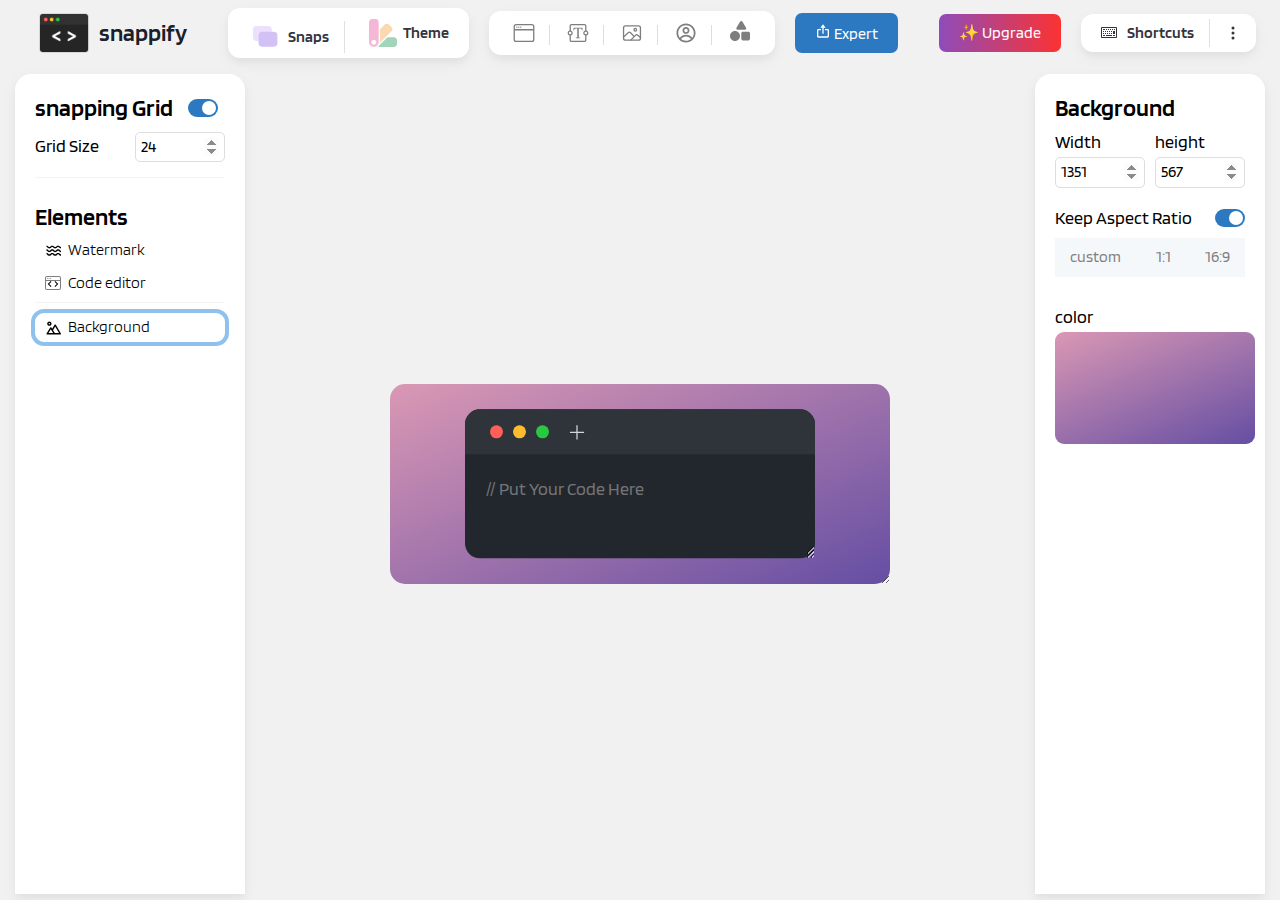
<file: editor/editor.html>
<!DOCTYPE html>
<html lang="en">
  <head>
    <meta charset="UTF-8" />
    <meta http-equiv="X-UA-Compatible" content="IE=edge" />
    <meta name="viewport" content="width=device-width, initial-scale=1.0" />
    <link
      href="https://fonts.googleapis.com/css2?family=Blinker:wght@100;200;300;400;600;700;800&family=Outfit:wght@100;200;400;500;600;800&display=swap"
      rel="stylesheet"
    />
    <link rel="stylesheet" href="../css/all.css" />
    <link rel="stylesheet" href="../css/normalize.css" />
    <link rel="stylesheet" href="css/plus.css" />

    <title>snappify - Editor</title>
  </head>

  <body>
    <div class="all">
      <div class="top">
        <div class="head">
          <div class="logo">
            <a href="../index.html" target="blank">
              <img src="../image/logo.png" />
              <h3>snappify</h3>
            </a>
          </div>
          <div class="theme">
            <!-- snaps -->
            <button type="button" class="uno">
              <svg
                viewBox="0 0 32 24"
                focusable="false"
                class="chakra-icon css-1c1bts6"
              >
                <rect
                  width="20"
                  height="16"
                  fill="#D6BCFA"
                  rx="4"
                  ry="4"
                ></rect>
                <rect
                  x="6"
                  y="6"
                  width="20"
                  height="16"
                  fill="#9F7AEA"
                  rx="4"
                  ry="4"
                ></rect>
              </svg>
              Snaps
            </button>
            <!-- themes -->
            <button
              type="button"
              class="uno"
              id="popover-trigger-4"
              aria-haspopup="dialog"
              aria-expanded="false"
              aria-controls="popover-content-4"
            >
              <svg
                viewBox="0 0 45 45"
                focusable="false"
                class="chakra-icon css-n41v3w"
              >
                <g stroke="currentColor" stroke-width="0">
                  <path
                    d="M6.00033 0.499924C4.54164 0.499924 3.14269 1.07939 2.11124 2.11084C1.07979 3.14229 0.500328 4.54123 0.500328 5.99992V36.2499C0.500328 38.438 1.36952 40.5364 2.9167 42.0836C4.46387 43.6307 6.56229 44.4999 8.75033 44.4999C10.9384 44.4999 13.0368 43.6307 14.584 42.0836C16.1311 40.5364 17.0003 38.438 17.0003 36.2499V5.99992C17.0003 4.54123 16.4209 3.14229 15.3894 2.11084C14.358 1.07939 12.959 0.499924 11.5003 0.499924H6.00033ZM8.75033 38.9999C9.47967 38.9999 10.1791 38.7102 10.6949 38.1945C11.2106 37.6787 11.5003 36.9793 11.5003 36.2499C11.5003 35.5206 11.2106 34.8211 10.6949 34.3054C10.1791 33.7897 9.47967 33.4999 8.75033 33.4999C8.02098 33.4999 7.32151 33.7897 6.80579 34.3054C6.29006 34.8211 6.00033 35.5206 6.00033 36.2499C6.00033 36.9793 6.29006 37.6787 6.80579 38.1945C7.32151 38.7102 8.02098 38.9999 8.75033 38.9999Z"
                    fill="#38A169"
                    stroke="white"
                    stroke-width="2"
                    fill-rule="evenodd"
                    clip-rule="evenodd"
                    transform="rotate(90) translate(27.5 -45)"
                  ></path>
                  <path
                    d="M6.00033 0.499924C4.54164 0.499924 3.14269 1.07939 2.11124 2.11084C1.07979 3.14229 0.500328 4.54123 0.500328 5.99992V36.2499C0.500328 38.438 1.36952 40.5364 2.9167 42.0836C4.46387 43.6307 6.56229 44.4999 8.75033 44.4999C10.9384 44.4999 13.0368 43.6307 14.584 42.0836C16.1311 40.5364 17.0003 38.438 17.0003 36.2499V5.99992C17.0003 4.54123 16.4209 3.14229 15.3894 2.11084C14.358 1.07939 12.959 0.499924 11.5003 0.499924H6.00033ZM8.75033 38.9999C9.47967 38.9999 10.1791 38.7102 10.6949 38.1945C11.2106 37.6787 11.5003 36.9793 11.5003 36.2499C11.5003 35.5206 11.2106 34.8211 10.6949 34.3054C10.1791 33.7897 9.47967 33.4999 8.75033 33.4999C8.02098 33.4999 7.32151 33.7897 6.80579 34.3054C6.29006 34.8211 6.00033 35.5206 6.00033 36.2499C6.00033 36.9793 6.29006 37.6787 6.80579 38.1945C7.32151 38.7102 8.02098 38.9999 8.75033 38.9999Z"
                    fill="#F6AD55"
                    fill-rule="evenodd"
                    clip-rule="evenodd"
                    stroke="white"
                    stroke-width="2"
                    transform="rotate(45) translate(23.1 -16.8)"
                  ></path>
                  <path
                    d="M6.00033 0.499924C4.54164 0.499924 3.14269 1.07939 2.11124 2.11084C1.07979 3.14229 0.500328 4.54123 0.500328 5.99992V36.2499C0.500328 38.438 1.36952 40.5364 2.9167 42.0836C4.46387 43.6307 6.56229 44.4999 8.75033 44.4999C10.9384 44.4999 13.0368 43.6307 14.584 42.0836C16.1311 40.5364 17.0003 38.438 17.0003 36.2499V5.99992C17.0003 4.54123 16.4209 3.14229 15.3894 2.11084C14.358 1.07939 12.959 0.499924 11.5003 0.499924H6.00033ZM8.75033 38.9999C9.47967 38.9999 10.1791 38.7102 10.6949 38.1945C11.2106 37.6787 11.5003 36.9793 11.5003 36.2499C11.5003 35.5206 11.2106 34.8211 10.6949 34.3054C10.1791 33.7897 9.47967 33.4999 8.75033 33.4999C8.02098 33.4999 7.32151 33.7897 6.80579 34.3054C6.29006 34.8211 6.00033 35.5206 6.00033 36.2499C6.00033 36.9793 6.29006 37.6787 6.80579 38.1945C7.32151 38.7102 8.02098 38.9999 8.75033 38.9999Z"
                    fill="#ED64A6"
                    stroke="white"
                    stroke-width="2"
                    fill-rule="evenodd"
                    clip-rule="evenodd"
                  ></path>
                </g>
              </svg>
              Theme
            </button>
          </div>
          <div class="tools">
            <span>
              <button type="button" class="multiple" id="multiple-code">
                  <svg
                    stroke="currentColor"
                    fill="currentColor"
                    stroke-width="0"
                    viewBox="0 0 16 16"
                    focusable="false"
                    class="chakra-icon css-13otjrl"
                    height="1em"
                    width="1em"
                    xmlns="http://www.w3.org/2000/svg"
                  >
                    <path
                      d="M2.5 4a.5.5 0 1 0 0-1 .5.5 0 0 0 0 1zm2-.5a.5.5 0 1 1-1 0 .5.5 0 0 1 1 0zm1 .5a.5.5 0 1 0 0-1 .5.5 0 0 0 0 1z"
                    ></path>
                    <path
                      d="M2 1a2 2 0 0 0-2 2v10a2 2 0 0 0 2 2h12a2 2 0 0 0 2-2V3a2 2 0 0 0-2-2H2zm13 2v2H1V3a1 1 0 0 1 1-1h12a1 1 0 0 1 1 1zM2 14a1 1 0 0 1-1-1V6h14v7a1 1 0 0 1-1 1H2z"
                    ></path>
                  </svg>
              </button>

              <button id="txt-btn">
                <svg
                  stroke="currentColor"
                  fill="currentColor"
                  stroke-width="0"
                  viewBox="0 0 16 16"
                  height="1em"
                  width="1em"
                  xmlns="http://www.w3.org/2000/svg"
                >
                  <path
                    d="M1.5 2.5A1.5 1.5 0 0 1 3 1h10a1.5 1.5 0 0 1 1.5 1.5v3.563a2 2 0 0 1 0 3.874V13.5A1.5 1.5 0 0 1 13 15H3a1.5 1.5 0 0 1-1.5-1.5V9.937a2 2 0 0 1 0-3.874V2.5zm1 3.563a2 2 0 0 1 0 3.874V13.5a.5.5 0 0 0 .5.5h10a.5.5 0 0 0 .5-.5V9.937a2 2 0 0 1 0-3.874V2.5A.5.5 0 0 0 13 2H3a.5.5 0 0 0-.5.5v3.563zM2 7a1 1 0 1 0 0 2 1 1 0 0 0 0-2zm12 0a1 1 0 1 0 0 2 1 1 0 0 0 0-2z"
                  ></path>
                  <path
                    d="M11.434 4H4.566L4.5 5.994h.386c.21-1.252.612-1.446 2.173-1.495l.343-.011v6.343c0 .537-.116.665-1.049.748V12h3.294v-.421c-.938-.083-1.054-.21-1.054-.748V4.488l.348.01c1.56.05 1.963.244 2.173 1.496h.386L11.434 4z"
                  ></path>
                </svg>
              </button>

              <button type="button" class="">
                <svg
                  stroke="currentColor"
                  fill="currentColor"
                  stroke-width="0"
                  viewBox="0 0 512 512"
                  height="1em"
                  width="1em"
                  xmlns="http://www.w3.org/2000/svg"
                >
                  <rect
                    width="416"
                    height="352"
                    x="48"
                    y="80"
                    fill="none"
                    stroke-linejoin="round"
                    stroke-width="32"
                    rx="48"
                    ry="48"
                  ></rect>
                  <circle
                    cx="336"
                    cy="176"
                    r="32"
                    fill="none"
                    stroke-miterlimit="10"
                    stroke-width="32"
                  ></circle>
                  <path
                    fill="none"
                    stroke-linecap="round"
                    stroke-linejoin="round"
                    stroke-width="32"
                    d="M304 335.79l-90.66-90.49a32 32 0 00-43.87-1.3L48 352m176 80l123.34-123.34a32 32 0 0143.11-2L464 368"
                  ></path>
                </svg>
              </button>

              <button type="button" class="">
                <svg
                  stroke="currentColor"
                  fill="none"
                  stroke-width="0"
                  viewBox="0 0 24 24"
                  height="1em"
                  width="1em"
                  xmlns="http://www.w3.org/2000/svg"
                >
                  <path
                    fill-rule="evenodd"
                    clip-rule="evenodd"
                    d="M16 9C16 11.2091 14.2091 13 12 13C9.79086 13 8 11.2091 8 9C8 6.79086 9.79086 5 12 5C14.2091 5 16 6.79086 16 9ZM14 9C14 10.1046 13.1046 11 12 11C10.8954 11 10 10.1046 10 9C10 7.89543 10.8954 7 12 7C13.1046 7 14 7.89543 14 9Z"
                    fill="currentColor"
                  ></path>
                  <path
                    fill-rule="evenodd"
                    clip-rule="evenodd"
                    d="M12 1C5.92487 1 1 5.92487 1 12C1 18.0751 5.92487 23 12 23C18.0751 23 23 18.0751 23 12C23 5.92487 18.0751 1 12 1ZM3 12C3 14.0902 3.71255 16.014 4.90798 17.5417C6.55245 15.3889 9.14627 14 12.0645 14C14.9448 14 17.5092 15.3531 19.1565 17.4583C20.313 15.9443 21 14.0524 21 12C21 7.02944 16.9706 3 12 3C7.02944 3 3 7.02944 3 12ZM12 21C9.84977 21 7.87565 20.2459 6.32767 18.9878C7.59352 17.1812 9.69106 16 12.0645 16C14.4084 16 16.4833 17.1521 17.7538 18.9209C16.1939 20.2191 14.1881 21 12 21Z"
                    fill="currentColor"
                  ></path>
                </svg>
              </button>

              <button>
                <svg
                  id="last"
                  xmlns="http://www.w3.org/2000/svg"
                  viewBox="0 0 512 512"
                >
                  <!--! Font Awesome Pro 6.1.0 by @fontawesome - https://fontawesome.com License - https://fontawesome.com/license (Commercial License) Copyright 2022 Fonticons, Inc. -->
                  <path
                    d="M411.4 175.5C417.4 185.4 417.5 197.7 411.8 207.8C406.2 217.8 395.5 223.1 384 223.1H192C180.5 223.1 169.8 217.8 164.2 207.8C158.5 197.7 158.6 185.4 164.6 175.5L260.6 15.54C266.3 5.897 276.8 0 288 0C299.2 0 309.7 5.898 315.4 15.54L411.4 175.5zM288 312C288 289.9 305.9 272 328 272H472C494.1 272 512 289.9 512 312V456C512 478.1 494.1 496 472 496H328C305.9 496 288 478.1 288 456V312zM0 384C0 313.3 57.31 256 128 256C198.7 256 256 313.3 256 384C256 454.7 198.7 512 128 512C57.31 512 0 454.7 0 384z"
                  />
                </svg>
              </button>
            </span>
          </div>
          <div class="first-btn">
            <button id="one" type="submit" onclick="window.open('file.doc')">
              <svg
                stroke="currentColor"
                fill="currentColor"
                stroke-width="0"
                viewBox="0 0 24 24"
                aria-hidden="true"
                focusable="false"
                height="1em"
                width="1em"
                xmlns="http://www.w3.org/2000/svg"
              >
                <path d="M11 16h2V7h3l-4-5-4 5h3z"></path>
                <path
                  d="M5 22h14c1.103 0 2-.897 2-2v-9c0-1.103-.897-2-2-2h-4v2h4v9H5v-9h4V9H5c-1.103 0-2 .897-2 2v9c0 1.103.897 2 2 2z"
                ></path>
              </svg>
              Expert
            </button>
          </div>
        </div>

        <div class="end-field">
          <div class="first-component">
            <button id="two">
              ✨ Upgrade
            </button>
          </div>
          <div class="end-component">
            <button class="uno">
              <svg
                stroke="currentColor"
                fill="currentColor"
                stroke-width="0"
                viewBox="0 0 16 16"
                class="css-11l8nwy"
                height="1em"
                width="1em"
                xmlns="http://www.w3.org/2000/svg"
              >
                <path
                  fill-rule="evenodd"
                  d="M10 5H9V4h1v1zM3 6H2v1h1V6zm5-2H7v1h1V4zM4 4H2v1h2V4zm8 7h2v-1h-2v1zM8 7h1V6H8v1zm-4 3H2v1h2v-1zm8-6h-1v1h1V4zm2 0h-1v1h1V4zm-2 5h2V6h-2v3zm4-6v9c0 .55-.45 1-1 1H1c-.55 0-1-.45-1-1V3c0-.55.45-1 1-1h14c.55 0 1 .45 1 1zm-1 0H1v9h14V3zM6 7h1V6H6v1zm0-3H5v1h1V4zM4 7h1V6H4v1zm1 4h6v-1H5v1zm5-4h1V6h-1v1zM3 8H2v1h1V8zm5 0v1h1V8H8zM6 8v1h1V8H6zM5 8H4v1h1V8zm5 1h1V8h-1v1z"
                ></path>
              </svg>
              Shortcuts
            </button>
            <!-- points -->
            <button
              class="uno due"
              type="button"
              icon="[object Object]"
              aria-label="Open menu"
              id="menu-button-26"
              aria-expanded="false"
              aria-haspopup="menu"
              aria-controls="menu-list-26"
            >
              <svg
                stroke="currentColor"
                fill="currentColor"
                stroke-width="0"
                viewBox="0 0 16 16"
                class="css-eh0gyc"
                height="1em"
                width="1em"
                xmlns="http://www.w3.org/2000/svg"
              >
                <path
                  d="M9.5 13a1.5 1.5 0 1 1-3 0 1.5 1.5 0 0 1 3 0zm0-5a1.5 1.5 0 1 1-3 0 1.5 1.5 0 0 1 3 0zm0-5a1.5 1.5 0 1 1-3 0 1.5 1.5 0 0 1 3 0z"
                ></path>
              </svg>
            </button>
          </div>
        </div>
      </div>
      <div class="down">
        <!-- Grid Section(Left) -->
        <div class="grid">
          <div class="snapping-grid">
            <div class="turn">
              <h3 class="alone">snapping Grid</h3>
              <label class="switch">
                <input type="checkbox" id="check" checked />
                <span class="slider round"></span>
              </label>
            </div>
            <div class="size">
              <p>Grid Size</p>
              <input type="number" value="24" />
            </div>
          </div>
          <hr />
          <div class="element-grid">
            <div class="elements">
              <h3 class="alone">Elements</h3>
              <div class="pure">
                <svg
                  stroke="currentColor"
                  fill="currentColor"
                  stroke-width="0"
                  viewBox="0 0 22 22"
                  height="1em"
                  width="1em"
                  xmlns="http://www.w3.org/2000/svg"
                >
                  <path
                    d="M5.996 9c1.413 0 2.16-.747 2.705-1.293.49-.49.731-.707 1.292-.707s.802.217 1.292.707C11.83 8.253 12.577 9 13.991 9c1.415 0 2.163-.747 2.71-1.293.491-.49.732-.707 1.295-.707s.804.217 1.295.707C19.837 8.253 20.585 9 22 9V7c-.563 0-.804-.217-1.295-.707C20.159 5.747 19.411 5 17.996 5s-2.162.747-2.709 1.292c-.491.491-.731.708-1.296.708-.562 0-.802-.217-1.292-.707C12.154 5.747 11.407 5 9.993 5s-2.161.747-2.706 1.293c-.49.49-.73.707-1.291.707s-.801-.217-1.291-.707C4.16 5.747 3.413 5 2 5v2c.561 0 .801.217 1.291.707C3.836 8.253 4.583 9 5.996 9zm0 5c1.413 0 2.16-.747 2.705-1.293.49-.49.731-.707 1.292-.707s.802.217 1.292.707c.545.546 1.292 1.293 2.706 1.293 1.415 0 2.163-.747 2.71-1.293.491-.49.732-.707 1.295-.707s.804.217 1.295.707C19.837 13.253 20.585 14 22 14v-2c-.563 0-.804-.217-1.295-.707-.546-.546-1.294-1.293-2.709-1.293s-2.162.747-2.709 1.292c-.491.491-.731.708-1.296.708-.562 0-.802-.217-1.292-.707C12.154 10.747 11.407 10 9.993 10s-2.161.747-2.706 1.293c-.49.49-.73.707-1.291.707s-.801-.217-1.291-.707C4.16 10.747 3.413 10 2 10v2c.561 0 .801.217 1.291.707C3.836 13.253 4.583 14 5.996 14zm0 5c1.413 0 2.16-.747 2.705-1.293.49-.49.731-.707 1.292-.707s.802.217 1.292.707c.545.546 1.292 1.293 2.706 1.293 1.415 0 2.163-.747 2.71-1.293.491-.49.732-.707 1.295-.707s.804.217 1.295.707C19.837 18.253 20.585 19 22 19v-2c-.563 0-.804-.217-1.295-.707-.546-.546-1.294-1.293-2.709-1.293s-2.162.747-2.709 1.292c-.491.491-.731.708-1.296.708-.562 0-.802-.217-1.292-.707C12.154 15.747 11.407 15 9.993 15s-2.161.747-2.706 1.293c-.49.49-.73.707-1.291.707s-.801-.217-1.291-.707C4.16 15.747 3.413 15 2 15v2c.561 0 .801.217 1.291.707C3.836 18.253 4.583 19 5.996 19z"
                  ></path>
                </svg>
                <p>Watermark</p>
              </div>
              <div class="pure">
                <svg
                  stroke="currentColor"
                  fill="currentColor"
                  stroke-width="0"
                  viewBox="0 0 512 512"
                  focusable="false"
                  class="code"
                  height="1em"
                  width="1em"
                  xmlns="http://www.w3.org/2000/svg"
                >
                  <path
                    d="M190.4 354.1L91.9 256l98.4-98.1-30-29.9L32 256l128.4 128 30-29.9zm131.2 0L420 256l-98.4-98.1 30-29.9L480 256 351.6 384l-30-29.9z"
                  ></path>
                </svg>
                <svg
                  stroke="currentColor"
                  fill="currentColor"
                  stroke-width="0"
                  viewBox="0 0 16 16"
                  focusable="false"
                  class="chakra-icon css-13otjrl"
                  height="1em"
                  width="1em"
                  xmlns="http://www.w3.org/2000/svg"
                >
                  <path
                    d="M2.5 4a.5.5 0 1 0 0-1 .5.5 0 0 0 0 1zm2-.5a.5.5 0 1 1-1 0 .5.5 0 0 1 1 0zm1 .5a.5.5 0 1 0 0-1 .5.5 0 0 0 0 1z"
                  ></path>
                  <path
                    d="M2 1a2 2 0 0 0-2 2v10a2 2 0 0 0 2 2h12a2 2 0 0 0 2-2V3a2 2 0 0 0-2-2H2zm13 2v2H1V3a1 1 0 0 1 1-1h12a1 1 0 0 1 1 1zM2 14a1 1 0 0 1-1-1V6h14v7a1 1 0 0 1-1 1H2z"
                  ></path>
                </svg>
                <p>Code editor</p>
              </div>
              <hr />
              <div class="pure">
                <svg
                  stroke="currentColor"
                  fill="currentColor"
                  stroke-width="0"
                  viewBox="0 0 22 22"
                  height="1em"
                  width="1em"
                  xmlns="http://www.w3.org/2000/svg"
                >
                  <path
                    d="M3 20h18a1 1 0 0 0 .864-1.504l-7-12c-.359-.615-1.369-.613-1.729 0L9.866 12.1l-1.02-1.632A.998.998 0 0 0 8 10h-.001a1 1 0 0 0-.847.47l-5 8A1 1 0 0 0 3 20zM14 8.985 19.259 18h-5.704l-2.486-3.987L14 8.985zm-5.999 3.9L11.197 18H4.805l3.196-5.115zM6 8c1.654 0 3-1.346 3-3S7.654 2 6 2 3 3.346 3 5s1.346 3 3 3zm0-4a1 1 0 1 1 0 2 1 1 0 0 1 0-2z"
                  ></path>
                </svg>
                <p>Background</p>
              </div>
            </div>
          </div>
        </div>
        <div class="content">
          <div id="resizee"></div>
          <div class="func" id="once">
            <div class="heading">
              <div class="points">
                <span></span>
                <span></span>
                <span></span>
              </div>
              <div class="result">
                <button id="untitle">
                  <svg
                    stroke="currentColor"
                    fill="currentColor"
                    stroke-width="0"
                    viewBox="0 0 16 16"
                    class="css-0"
                    height="1em"
                    width="1em"
                    xmlns="http://www.w3.org/2000/svg"
                  >
                    <path
                      fill-rule="evenodd"
                      clip-rule="evenodd"
                      d="M7.116 8l-4.558 4.558.884.884L8 8.884l4.558 4.558.884-.884L8.884 8l4.558-4.558-.884-.884L8 7.116 3.442 2.558l-.884.884L7.116 8z"
                    ></path>
                  </svg>
                </button>
                <input type="text" placeholder="Untitled" />
              </div>
            </div>
            <div class="input">
              <textarea
                type="text"
                placeholder="// Put Your Code Here"
              ></textarea>
            </div>
          </div>
          <div class="func" id="twice">
            <div class="heading">
              <div class="points">
                <span></span>
                <span></span>
                <span></span>
              </div>
              <div class="result">
                <button id="untitle">
                  <svg
                    stroke="currentColor"
                    fill="currentColor"
                    stroke-width="0"
                    viewBox="0 0 16 16"
                    class="css-0"
                    height="1em"
                    width="1em"
                    xmlns="http://www.w3.org/2000/svg"
                  >
                    <path
                      fill-rule="evenodd"
                      clip-rule="evenodd"
                      d="M7.116 8l-4.558 4.558.884.884L8 8.884l4.558 4.558.884-.884L8.884 8l4.558-4.558-.884-.884L8 7.116 3.442 2.558l-.884.884L7.116 8z"
                    ></path>
                  </svg>
                </button>
                <input type="text" placeholder="Untitled" />
              </div>
            </div>
            <div class="input">
              <textarea
                type="text"
                placeholder="// Put Your Code Here"
              ></textarea>
            </div>
          </div>
        </div>
        <div class="background">
          <h3>Background</h3>
          <div class="width-height">
            <div class="width">
              <p>Width</p>
              <input type="number" value="1351" />
            </div>
            <div class="height">
              <p>height</p>
              <input type="number" value="567" />
            </div>
          </div>
          <div class="ratio">
            <div class="keep">
              <p>Keep Aspect Ratio</p>
              <label class="switch">
                <input type="checkbox" id="check" checked />
                <span class="slider round"></span>
              </label>
            </div>
            <div class="custom">
              <p>custom</p>
              <p>1:1</p>
              <p>16:9</p>
            </div>
            <div class="color">
              <p>color</p>
              <input type="color" value="" />
            </div>
          </div>
        </div>
      </div>
    </div>
    <script src="edit.js"></script>
  </body>
</html>
</file>
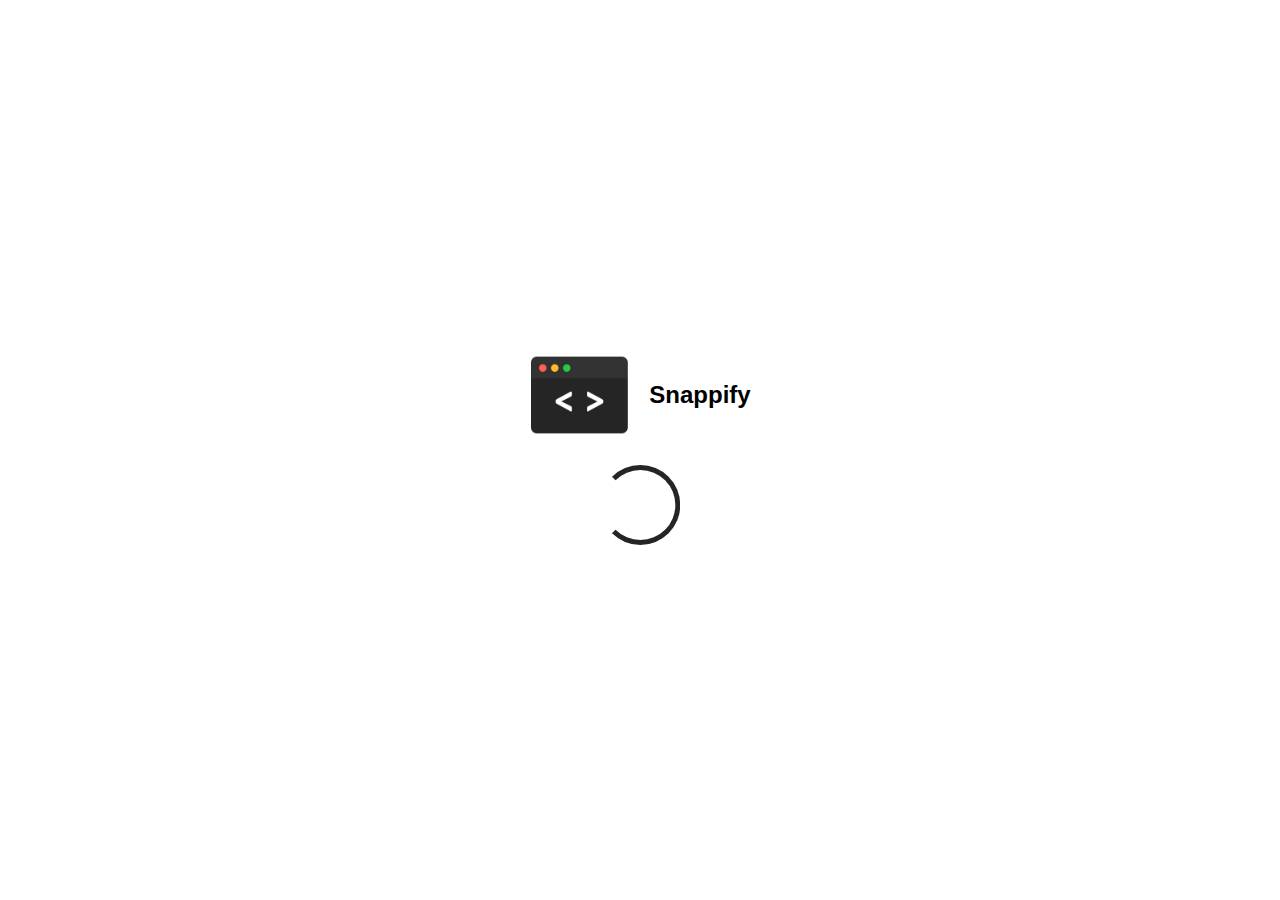
<file: login/login.html>
<!DOCTYPE html>
<html lang="en">
  <head>
    <meta charset="UTF-8" />
    <meta http-equiv="X-UA-Compatible" content="IE=edge" />
    <meta name="viewport" content="width=device-width, initial-scale=1.0" />
    <title>Snappify</title>
    <link rel="stylesheet" href="login.css" />
  </head>
  <body>
    <div class="content">
      <div class="image">
        <img src="../image/logo.png" />
        <span>Snappify</span>
      </div>

      <div class="dotted-loader"></div>
    </div>
    <script src="login.js"></script>
  </body>
</html>
</file>
<file: editor/css/plus.css>
* {
  box-sizing: border-box;
  margin: 0;
  padding: 0;
}
body {
  background-color: #f1f1f1;
  font-family: 'Blinker', sans-serif, 'Outfit';
  font-feature-settings: 'kern';
}
/* global */
.uno:not(:last-child) {
  border-right: 1px solid #ddd;
  border-top-right-radius: 0;
  border-bottom-right-radius: 0;
}
.uno {
  padding: 5px 15px;
  border-radius: 19px;
  border: none;
  outline: none;
  background-color: #fff;
  cursor: pointer;
  text-align: center;
  font-size: 16px;
  font-weight: 600;
  color: #1a202c;
  display: inline-flex;
  align-items: center;
  opacity: 0.9;
}
button:hover {
  opacity: 0.8;
  color: rgb(109, 105, 109);
}

/* all */
.all {
  display: flex;
  flex-direction: column;
  height: 100vh;
}
/* top */
.top {
  display: flex;
  justify-content: space-between;
  padding: 4px 12px 8px 4px;
}
/* head */
.head {
  display: flex;
  flex-direction: row;
  justify-content: flex-start;
  align-items: center;
  padding: 4px 12px 8px 4px;
}
.head .logo a {
  display: flex;
  align-items: center;
  justify-content: center;
  width: 220px;
  text-decoration: none;
  color: #1a202c;
}
.head .logo a > img {
  width: 50px;
  height: 40px;
}
.head .logo a > h3 {
  margin: 0 10px;
  font-size: 24px;
  font-weight: 600;
}
.head .theme {
  background: #fff;
  border-radius: 12px;
  padding: 5px;
  box-shadow: #0000000d 0px 5px 15px, #00000008 0px 4px 6px;
}
.head .theme .uno > svg {
  width: 30px;
  margin: 0 5px;
}
/* Tools */
.head .tools {
  margin-left: 20px;
  background-color: #fff;
  padding: 10px;
  display: inline-flex;
  align-items: center;
  justify-content: center;
  border-radius: 12px;
  box-shadow: #0000000d 0px 5px 15px, #00000008 0px 4px 6px;
}
.head .tools span button {
  padding: 0px 15px;
  background-color: #fff;
  border: none;
  border-radius: 12px;
  cursor: pointer;
}
.head .tools span button svg {
  width: 20px;
  opacity: 0.5;
  transform: scale(1.3);
}
.head .tools span button #last {
  width: 15px;
  width: 20px;

  transform: scale(1);
}
.head .tools span button:not(:last-child) {
  border-right: 1px solid #ddd;
  border-top-right-radius: 0;
  border-bottom-right-radius: 0;
}
.head .first-btn {
  margin-left: 20px;
}
.head .first-btn > button {
  padding: 10px 20px;
  color: #fff;
  border: none;
  outline: none;
  background-color: #2d79c1;
  border-radius: 7px;
  font-size: 16px;
  font-weight: 500;
  cursor: pointer;
}
.top .end-field {
  display: flex;
  flex-direction: row;
  align-items: center;
  padding: 4px 12px 8px 4px;
}
.top .end-field .first-component #two {
  padding: 10px 20px;
  border: none;
  color: #fff;
  background: linear-gradient(
    90deg,
    rgba(131, 58, 180, 0.9) 0%,
    rgba(253, 29, 29, 0.9) 100%
  );
  border-radius: 7px;
  cursor: pointer;
}
.top .end-field .end-component {
  margin-left: 20px;
  background: #fff;
  border-radius: 12px;
  padding: 5px;
  display: inline-flex;
  align-items: center;
  box-shadow: #0000000d 0px 5px 15px, #00000008 0px 4px 6px;
}
.top .end-field .end-component .due {
  padding-right: 0;
}
.top .end-field .end-component svg {
  margin-right: 10px;
}
#menu-button-26 {
  display: flex;
}
/* grid */
.switch {
  position: relative;
  display: inline-block;
  width: 30px;
  height: 18px;
}

.switch input {
  opacity: 0;
  width: 0;
  height: 0;
}

.slider {
  position: absolute;
  cursor: pointer;
  top: 0;
  left: 0;
  right: 0;
  bottom: 0;
  background-color: #ccc;
  -webkit-transition: 0.4s;
  transition: 0.4s;
}

.slider:before {
  position: absolute;
  content: '';
  height: 14px;
  width: 14px;
  left: 4px;
  bottom: 2px;
  background-color: white;
  -webkit-transition: 0.4s;
  transition: 0.4s;
}

input:checked + .slider {
  background-color: #2d79c1;
}

input:focus + .slider {
  box-shadow: 0 0 1px #cbd5e0;
}

input:checked + .slider:before {
  -webkit-transform: translateX(10px);
  -ms-transform: translateX(10px);
  transform: translateX(10px);
}
.slider.round {
  border-radius: 34px;
}

.slider.round:before {
  border-radius: 50%;
}
.all .down {
  display: flex;
  flex-direction: row;
  justify-content: center;
  height: calc(100% - 80px);
}
.content {
  /* background-color: #000; */

  width: 100%;
}
/* Grid aection */
.grid,
.background {
  min-width: 230px;
  max-width: 230px;
  padding: 20px;
  border-top-right-radius: 16px;
  border-top-left-radius: 16px;
  background-color: #fff;
  display: flex;
  flex-direction: column;
  margin: 0 15px;
  box-shadow: #0000000d 0px 5px 15px, #00000008 0px 4px 6px;
}
.grid .snapping-grid .turn {
  display: flex;
  flex-direction: row;
  align-items: center;
}
.grid .snapping-grid .turn .alone,
.background > h3,
.elements .alone {
  font-size: 24px;
  padding-right: 15px;
  font-weight: 600;
}
.grid .snapping-grid .size {
  display: flex;
  padding-right: 10px;
  padding: 10px 0;
  align-items: center;
  justify-content: space-between;
}
.grid .snapping-grid .size > p,
.width > p,
.height > p,
.ratio .keep > p,
.background .color {
  padding-right: 20px;
  font-size: 18px;
}
.width > p,
.height > p {
  padding-bottom: 5px;
}
.grid .snapping-grid .size > input,
.width > input,
.height > input {
  width: 90px;
  border-radius: 5px;
  border: 1px solid #ddd;
  color: #000;
  outline: none;
  padding: 5px;
  font-size: 16px;
}
input[type='number']::-webkit-inner-spin-button {
  opacity: 1;
  cursor: pointer;
}
.elements {
  padding-top: 20px;
  display: flex;
  flex-direction: column;
}

/* .elements .alone{
    font-size: 20px;
    padding-right: 15px;
  } */
.elements .pure {
  display: flex;
  align-items: center;
  margin-top: 5px;
  padding: 5px 5px 5px 8px;
  font-weight: 300;
}
.elements .pure:hover {
  background-color: #edf2f7;
  border-radius: 9px;
  cursor: -webkit-grab;
  cursor: grap;
}
.elements .pure:last-child {
  cursor: pointer;
  outline: 4px solid rgba(66, 153, 225, 0.6);
  border-radius: 9px;
}
hr {
  background-color: #ddd;
  border-width: 0px 0px 1px;
  opacity: 0.6;
  margin: 5px 0;
}

.elements .pure > svg {
  margin-right: 5px;
  width: 20px;
}
.code {
  position: absolute;
  margin-top: 2px;
  font-size: 12px;
}
/* background section */
.background .width-height {
  display: flex;
  flex-direction: row;
  justify-content: space-between;
  padding: 10px 0;
}
.background .width-height .width {
  display: flex;
  flex-direction: column;
}
.background .width-height .height {
  display: flex;
  flex-direction: column;
}
.ratio .keep {
  display: flex;
  justify-content: space-between;
  align-items: center;
  padding: 10px 0;
}
.ratio .custom {
  display: flex;
  justify-content: space-between;
  align-items: center;
  background-color: #edf2f7;
  padding: 10px 15px;
  font-size: 16px;
  cursor: no-drop;
  opacity: 0.5;
}
.background .color > p {
  padding-top: 30px;
  padding-bottom: 5px;
}
.background .color > input {
  width: 200px;
  height: 100px;
  background: linear-gradient(337deg, rgb(101, 78, 163), rgb(218, 152, 180));
  padding: 56px;
  border-radius: 9px;
  border: none;
  cursor: pointer;
  content-visibility: hidden;
}
.content {
  position: relative;
  overflow: hidden;
}
#twice {
  top: 30%;
  display: none;
}

.content .func {
  min-width: 350px;
  background-color: #22272e;
  transform: translate(-50%, -50%);
  position: absolute;
  left: 50%;
  top: 50%;
  border-radius: 15px;
  transition: all 0.8s;
}
.content #resizee{
  border-radius:15px ;
  transform: translate(-50%, -50%);
  position: absolute;
  left: 50%;
  top: 50%;
  width: 500px;
  height: 200px;
  padding: 50px;
  resize: both;
  overflow: auto;
  background: linear-gradient(337deg, rgb(101, 78, 163), rgb(218, 152, 180));
}
.content .heading {
  background-color: #2f343a;
  border-top-left-radius: 15px;
  border-top-right-radius: 15px;
  display: flex;
  align-items: center;
  height: 45px;
}
.content .heading .points {
  display: flex;
  align-items: center;
  border-radius: 15px;
  padding: 0 15px;
}
.content .heading .points span {
  width: 13px;
  height: 13px;
  background-color: red;
  border-radius: 50%;
}
.content .heading .points span:not(:last-child) {
  margin-right: 10px;
}
.content .heading .points span:first-child {
  margin-left: 10px;
  background-color: #ff5f57;
}
.content .heading .points span:nth-child(2) {
  background-color: #febc2e;
}
.content .heading .points span:last-child {
  background-color: #28c840;
}
.content .func .result {
  display: flex;
  align-items: center;
  position: relative;
}
.content .func .result > button {
  background: transparent;
  border: none;
  color: #ffffffcc;
  font-size: 16px;
  font-weight: 200;
  cursor: pointer;
  border-radius: 50%;
  display: flex;
  align-items: center;
  justify-content: center;
  outline: none;
  width: 26px;
  height: 26px;
  transition: all 0.5s;
  transform: rotate(45deg);
}
.content .func .result > button:hover {
  background: rgba(255, 255, 255, 0.08);
  transform: rotate(90deg);
}
.content .func .result > input {
  color: #cbd5e0;
  border-top-left-radius: 10px;
  border-top-right-radius: 6px;
  border: none;
  padding: 10px 0 10px 10px;
  margin-top: 5px;
  height: 40px;
  background: rgb(34, 39, 46);
  outline: none;
  display: none;
  width: 120px;
}
.move {
  position: absolute;
  right: 0;
  top: 15px;
  margin-right: 10px;
}

.func .input {
  resize:both;
  overflow: hidden;
  height: 100%;
  width: 100%;
  min-height: 100px;
}

.func .input > textarea {
  background: transparent;
  border: none;
  width: 100%;
  height: 100%;
  min-height: 100px;
  outline: none;
  padding: 25px 21px;
  color: #ffffffcc;
  word-break: break-all;
  word-wrap: break-word;
}
.func .input > textarea::placeholder {
  font-size: 18px;
  opacity: 1;
}
.chakra-icon{
  opacity:0.5
}
/* js classes */
.disapper {
  margin-top: 60px;
}
.active {
  opacity: 1;
}
.editor-div{
  position:absolute;
  top:50%;
  left:0;
  transform:translate(50%,50%)
}
.editor-input{
  background-color: transparent;
    color: #fff;
    border-radius: 5px;
    outline: 2px solid #3a507f;
    font-size: 18px;
}
/* js classes */
</file>
<file: login/login.css>
* {
  box-sizing: border-box;
}
body {
  margin: 0;
  font-family: 'Cairo', sans-serif;
}
.content {
    position: absolute;
    top: 50%;
    left: 50%;
    transform: translate(-50%, -50%);
    display: flex;
    align-items: center;
    justify-content: center;
    flex-direction: column;
}
.content .image {
  display: flex;
  align-items: center;
}
.content .image img {
  width: 100px;
  height: 80px;
  margin-right: 20px;
}
.content .image span {
  font-size: 24px;
  font-weight: 700;
}
.dotted-loader {
    width: 80px;
    height: 80px;
    border-width: 5px;
    border-color: #252525;
    border-style: solid solid solid dotted;
    border-left-color: transparent;
    border-radius: 50%;
    margin-top: 30px;
    /* position: absolute; */
    animation: rotate-right 1s linear infinite
}


@keyframes rotate-right {
  from {
    transform: rotate(0);
  }
  to {
    transform: rotate(1turn);
  }
}
</file>
